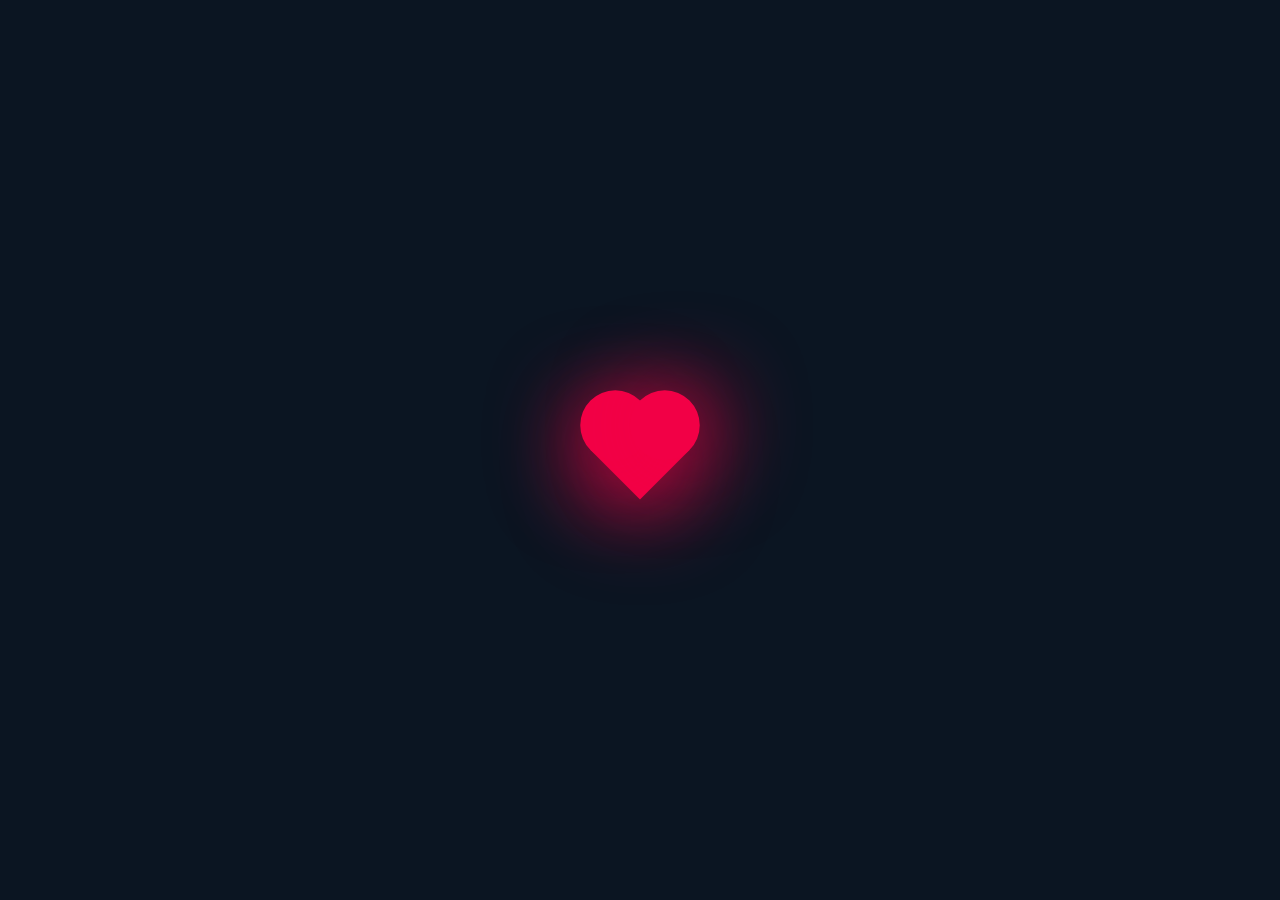
<file: Index.html>
<!DOCTYPE html>
<html lang="en">
<head>
    <meta charset="UTF-8">
    <meta name="viewport" content="width=device-width, initial-scale=1.0">
    <title>Heart Glowing</title>
    <link rel="stylesheet" type="text/css" href="hfy.css">
</head>
<body>
    <div class="heart"></div>
</body>
</html>
</file>
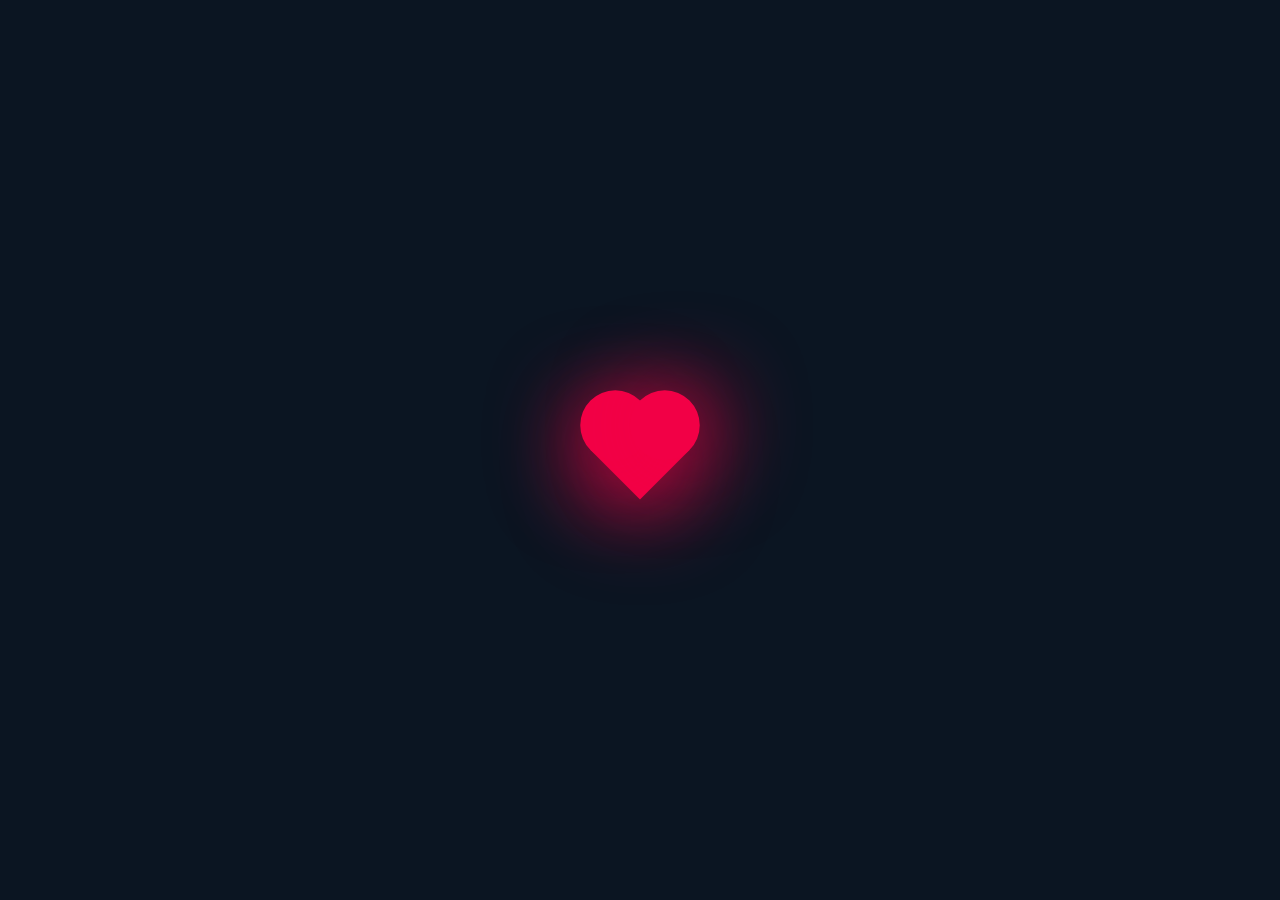
<file: heartforyou.html>
<!DOCTYPE html>
<html lang="en">
<head>
    <meta charset="UTF-8">
    <meta name="viewport" content="width=device-width, initial-scale=1.0">
    <title>Heart Glowing</title>
    <link rel="stylesheet" type="text/css" href="hfy.css">
</head>
<body>
    <div class="heart"></div>
</body>
</html>
</file>
<file: hfy.css>
body{
    margin: 0;
    padding: 0;
    min-height: 100vh;
    display: flex;
    align-items: center;
    justify-content: center;
    background: #0b1522;
}
.heart{
    height: 70px;
    width: 70px;
    background: #f20046;
    position: relative;
    transform: rotate(-45deg);
    box-shadow: -10px 10px 90px #f20046;
    animation: heart 0.6s linear infinite;
}
@keyframes heart{
    0%{
       transform: rotate(-45deg) scale(1.07); 
    }
    80%{
       transform: rotate(-45deg) scale(1.0); 
    }
    100%{
       transform: rotate(-45deg) scale(0.8); 
    }
}
.heart:before{
    content: '';
    position: absolute;
    height: 70px;
    width: 70px;
    border-radius: 50px;
    background: #f20046;
    top: -50%;
    box-shadow: -10px 10px 90px #f20046;
}
.heart:after{
    content: '';
    position: absolute;
    height: 70px;
    width: 70px;
    border-radius: 50px;
    background: #f20046;
    right: -50%;
    box-shadow: 10px 10px 90px #f20046;
}
</file>
